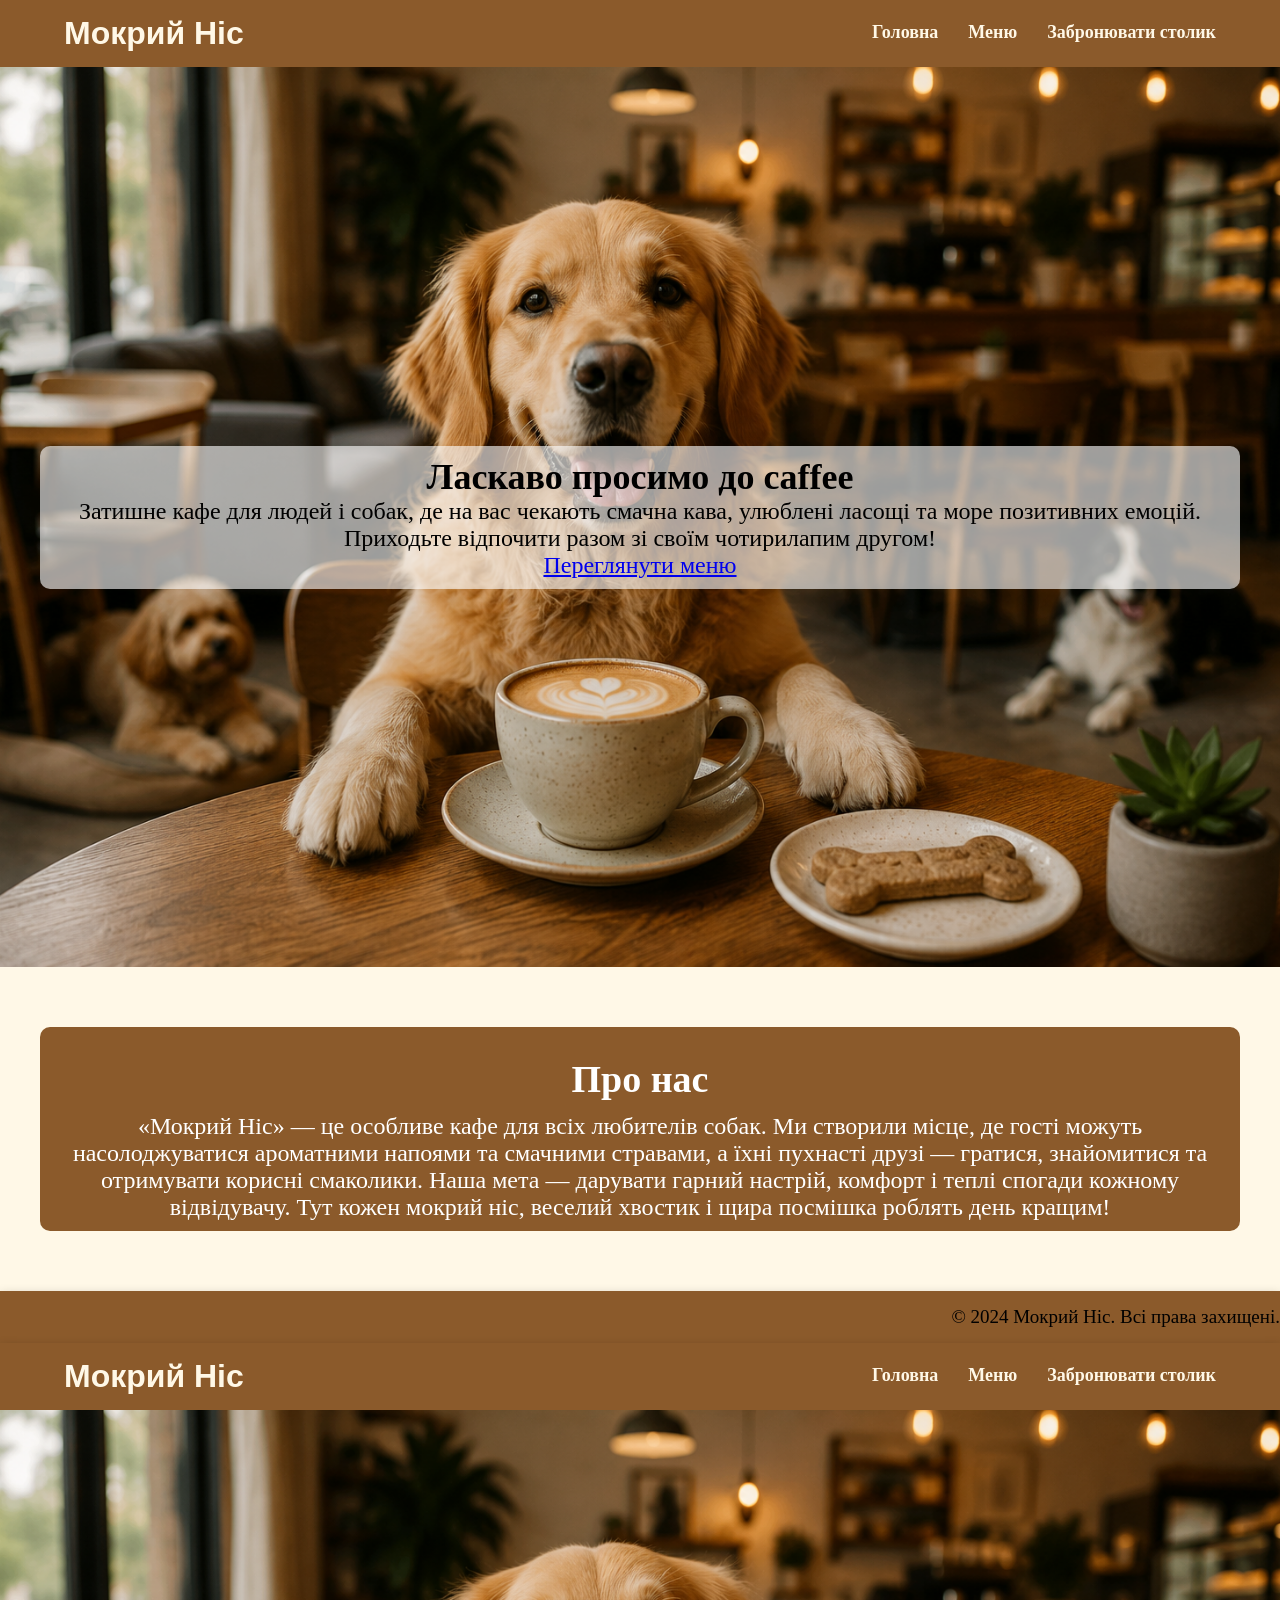
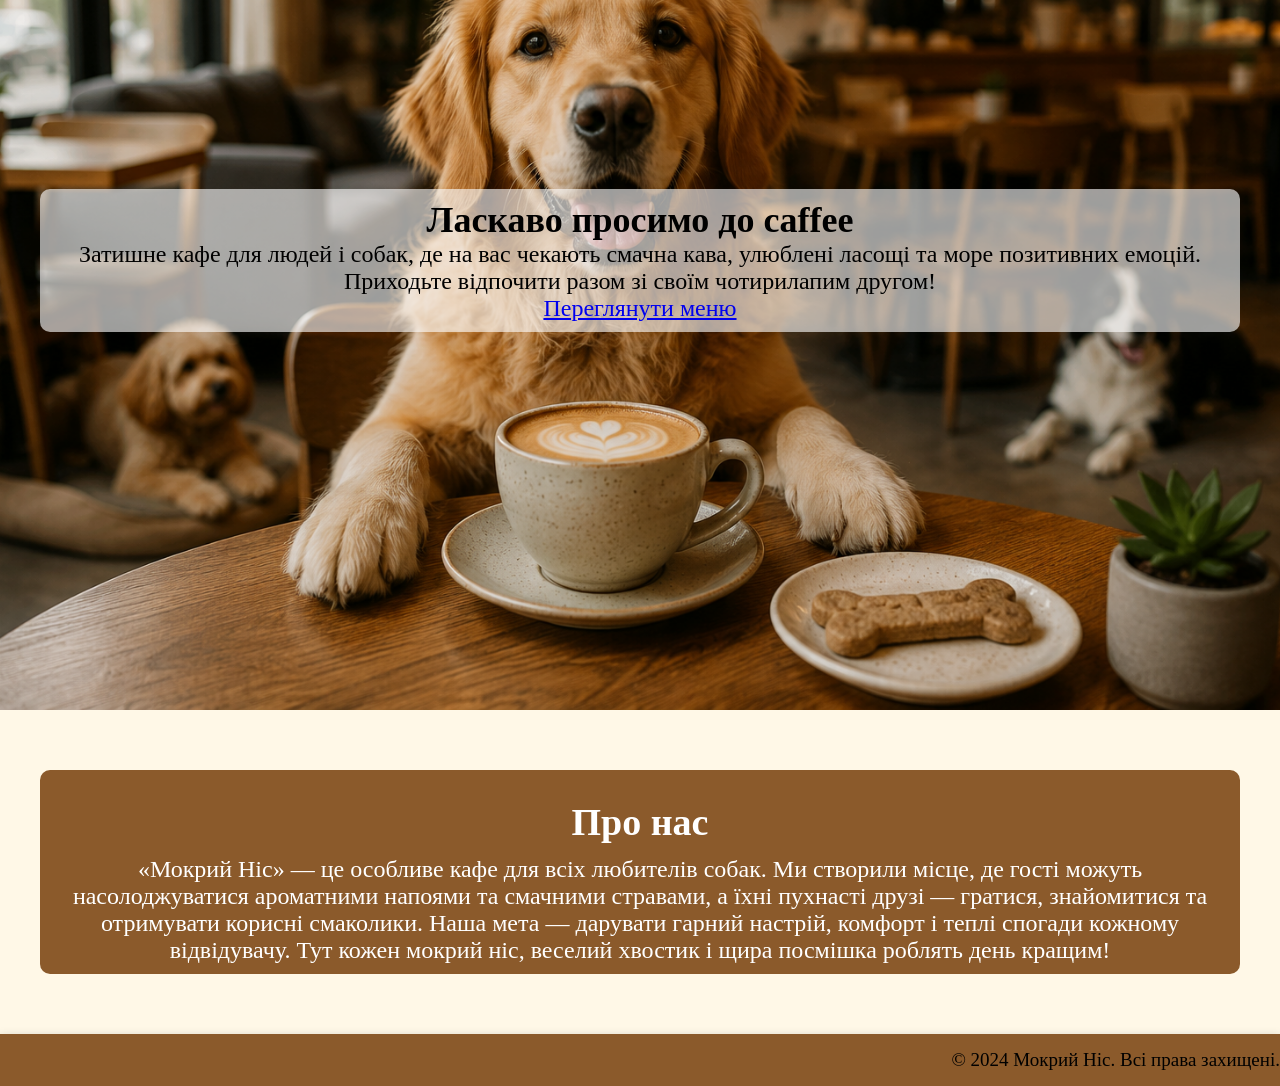
<file: index.html>
<!DOCTYPE html>
<html lang="uk">
<head>
    <meta charset="UTF-8">
    <meta name="viewport" content="width=device-width, initial-scale=1.0">
    <title>caffee | Головна</title>
    <link rel="stylesheet" href="style.css">
</head>

<body>
    <header class="header">
        <div class="containers">

            <div class="logo">
                <h1>Мокрий Ніс  </h1>
            </div>

            <nav class="nav">
                <ul class="nav__list">
                    <li class="nav__item"><a href="index.html" class="nav__link">Головна</a></li>
                    <li class="nav__item"><a href="menu.html" class="nav__link">Меню</a></li>
                    <li class="nav__item"><a href="booking.html" class="nav__link">Забронювати столик</a></li>
                                  </ul>
            </nav>

        </div>
    </header>
    <main>
        <section class="hero">
            <div class="container">
                <h1>Ласкаво просимо до  caffee</h1>
                <p>Затишне кафе для людей і собак, де на вас чекають смачна кава, улюблені ласощі та море позитивних емоцій. Приходьте відпочити разом зі своїм чотирилапим другом!
</p>
                <a href="menu.html" class="btn">Переглянути меню</a>
            </div>
        </section>

        <section class="about">
            <div class="ab">
            <h2>Про нас</h2> <p>«Мокрий Ніс» — це особливе кафе для всіх любителів собак. Ми створили місце, де гості можуть насолоджуватися ароматними напоями та смачними стравами, а їхні пухнасті друзі — гратися, знайомитися та отримувати корисні смаколики. Наша мета — дарувати гарний настрій, комфорт і теплі спогади кожному відвідувачу. Тут кожен мокрий ніс, веселий хвостик і щира посмішка роблять день кращим! </p>
            
            </div>
        </section>

        </main>
<footer>
<p>© 2024 Мокрий Ніс. Всі права захищені.</p>

</footer>
</body>
</html> 
<!DOCTYPE html>
<html lang="uk">
<head>
    <meta charset="UTF-8">
    <meta name="viewport" content="width=device-width, initial-scale=1.0">
    <title>caffee | Головна</title>
    <link rel="stylesheet" href="style.css">
</head>

<body>
    <header class="header">
        <div class="containers">

            <div class="logo">
                <h1>Мокрий Ніс  </h1>
            </div>

            <nav class="nav">
                <ul class="nav__list">
                    <li class="nav__item"><a href="index.html" class="nav__link">Головна</a></li>
                    <li class="nav__item"><a href="menu.html" class="nav__link">Меню</a></li>
                    <li class="nav__item"><a href="booking.html" class="nav__link">Забронювати столик</a></li>
                                  </ul>
            </nav>

        </div>
    </header>
    <main>
        <section class="hero">
            <div class="container">
                <h1>Ласкаво просимо до  caffee</h1>
                <p>Затишне кафе для людей і собак, де на вас чекають смачна кава, улюблені ласощі та море позитивних емоцій. Приходьте відпочити разом зі своїм чотирилапим другом!
</p>
                <a href="menu.html" class="btn">Переглянути меню</a>
            </div>
        </section>

        <section class="about">
            <div class="ab">
            <h2>Про нас</h2> <p>«Мокрий Ніс» — це особливе кафе для всіх любителів собак. Ми створили місце, де гості можуть насолоджуватися ароматними напоями та смачними стравами, а їхні пухнасті друзі — гратися, знайомитися та отримувати корисні смаколики. Наша мета — дарувати гарний настрій, комфорт і теплі спогади кожному відвідувачу. Тут кожен мокрий ніс, веселий хвостик і щира посмішка роблять день кращим! </p>
            
            </div>
        </section>

        </main>
<footer>
<p>© 2024 Мокрий Ніс. Всі права захищені.</p>

</footer>
</body>
</html>
</file>
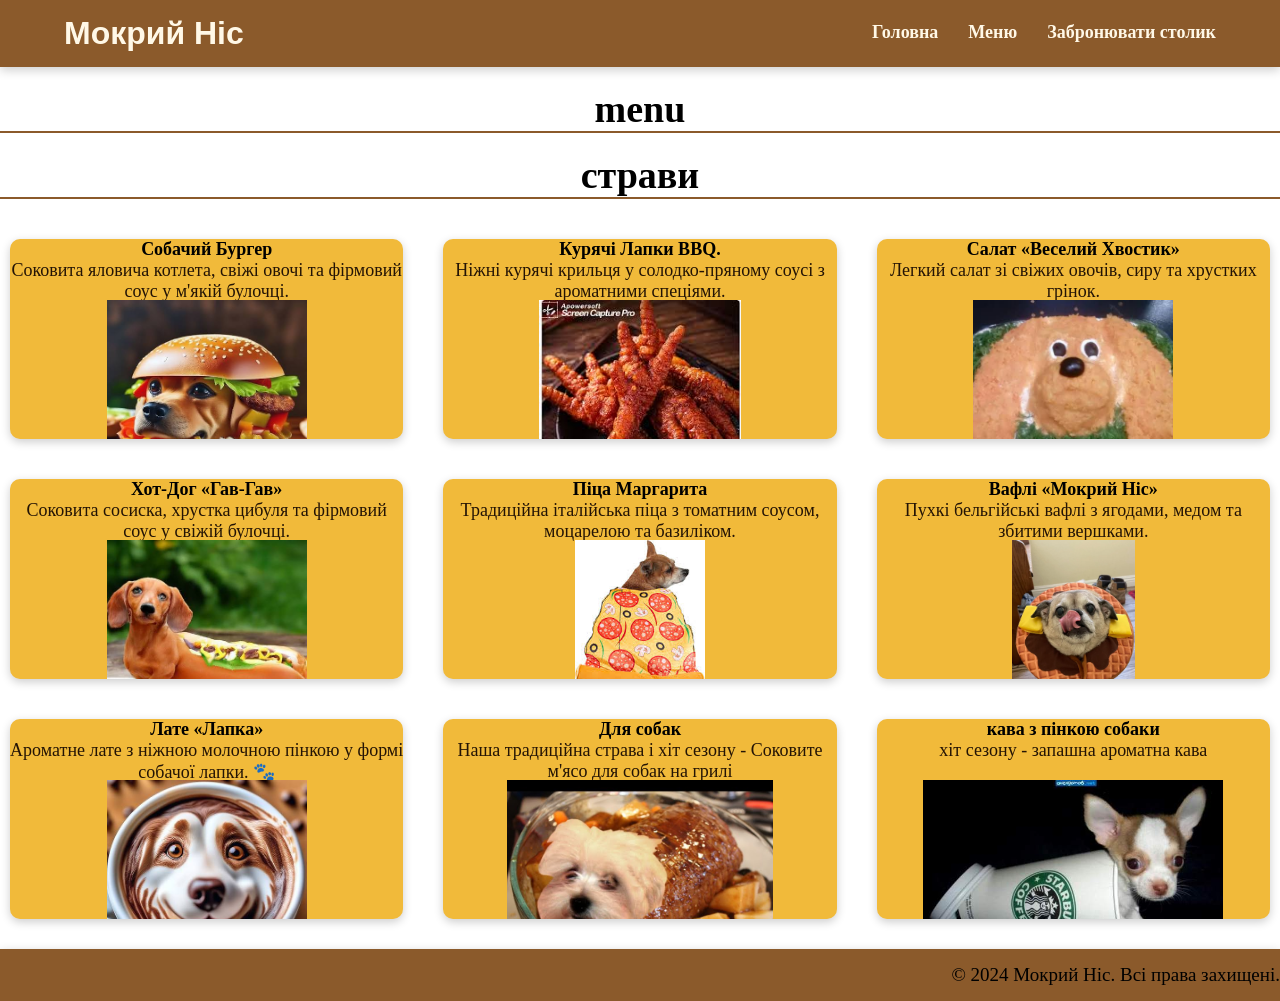
<file: menu.html>
<!DOCTYPE html>
<html lang="uk">
<head>
    <meta charset="UTF-8">
    <meta name="viewport" content="width=device-width, initial-scale=1.0">
    <title>caffee | Головна</title>
    <link rel="stylesheet" href="style.css">
</head>

<body>
    <header class="header">
        <div class="containers">

            <div class="logo">
                <h1>Мокрий Ніс  </h1>
            </div>

            <nav class="nav">
                <ul class="nav__list">
                    <li class="nav__item"><a href="index.html" class="nav__link">Головна</a></li>
                    <li class="nav__item"><a href="menu.html" class="nav__link">Меню</a></li>
                    <li class="nav__item"><a href="booking.html" class="nav__link">Забронювати столик</a></li>
                                  </ul>
            </nav>

        </div>
    </header>
    <main>
 <h2>menu</h2>
<h3>страви</h3>
<div class="menu">


<div class="menu-item">
  <h4>Собачий Бургер</h4>
  <p>Соковита яловича котлета, свіжі овочі та фірмовий соус у м'якій булочці.</p>
  <img src="img/burger.jpg" alt="Собачий Бургер" >
  <span class="price">165 грн</span>
</div>

<div class="menu-item">
  <h4>Курячі Лапки BBQ.</h4>
  <p>Ніжні курячі крильця у солодко-пряному соусі з ароматними спеціями.</p>
   <img src="img/LAPKIKYROCKI.jpg" alt="Курячі Лапки BBQ" >
    <span class="price">145 грн</span>
</div>

<div class="menu-item">
  <h4>Салат «Веселий Хвостик»</h4>
  <p>Легкий салат зі свіжих овочів, сиру та хрустких грінок.</p>
   <img src="img/CALATCOBAKA.jpg" alt="Собачий Бургер" >
  <span class="price">120 грн</span>
</div>


<div class="menu-item">
  <h4>Хот-Дог «Гав-Гав»</h4>
  <p>Соковита сосиска, хрустка цибуля та фірмовий соус у свіжій булочці.</p>
   <img src="img/hotgorgavgav.jpg" alt="Хот-Дог «Гав-Гав»" >
  <span class="price">110 грн</span>
</div>


<div class="menu-item">
  <h4>Піца Маргарита</h4>
  <p>Традиційна італійська піца з томатним соусом, моцарелою та базиліком.</p>
   <img src="img/PIZACCOBAKI.jpg" alt="Піца Маргарита" >
  <span class="price">150 грн</span>
</div>



<div class="menu-item">
  <h4>Вафлі «Мокрий Ніс»</h4>
  <p>Пухкі бельгійські вафлі з ягодами, медом та збитими вершками.</p>
   <img src="img/VAFLICOBAKI.webp" alt="Собачий Бургер" >
  <span class="price">95 грн</span>
</div>

<div class="menu-item">
  <h4>Лате «Лапка»</h4>
  <p>Ароматне лате з ніжною молочною пінкою у формі собачої лапки. 🐾</p>
   <img src="img/LATECOBAKA.jpg" alt="Лате «Лапка»" >
  <span class="price">85 грн</span>


</div>
<div class="menu-item">
  <h4>Для собак</h4>
  <p>Наша традиційна страва і хіт сезону - Соковите м'ясо для собак на грилі</p>
   <img src="img/Cobachatuna.jpg" alt="Собачий Бургер" >
  <span class="price">300 грн</span>
</div>

<div class="menu-item">
  <h4>кава з пінкою собаки</h4>
  <p> хіт сезону - запашна ароматна кава</p>
   <img src="img/kofeccobaki.jpg" alt="Собачий Бургер" >
  <span class="price">300 грн</span>
</div>

</main>
<footer>
<p>© 2024 Мокрий Ніс. Всі права захищені.</p>

</footer>
</body>
</html>
</file>
<file: style.css>
*{ 
margin: 0;
padding: 0;
box-sizing: border-box;
} 
.hero {
    background-image: url("img/hero.png");
    background-size: cover;
    background-position: center;
    height: 100vh;
    display: flex;
    align-items: center;
    justify-content: center;
    color: #000000;
    text-align: center;
}
.container {
    max-width: 1200px;
    margin: 0 auto;
    padding: 10px 20px;
    background-color: rgba(255, 255, 255, 0.61);
    font-size: 24px;
    border-radius: 10px;
}
.header, footer {
    background: #8B5A2B;
    padding: 15px 0;
    box-shadow: 0 3px 10px rgba(0, 0, 0, 0.2);
}

.containers {
    width: 90%;
    max-width: 1200px;
    margin: 0 auto;

    display: flex;
    justify-content: space-between;
    align-items: center;
}

.logo h1 {
    color: #FFF8E7;
    font-size: 32px;
    margin: 0;
    font-family: 'Trebuchet MS', sans-serif;
}

.nav__list {
    display: flex;
    gap: 30px;
    list-style: none;
    margin: 0;
    padding: 0;
}

.nav__link {
    color: #FFF8E7;
    text-decoration: none;
    font-size: 18px;
    font-weight: bold;
    transition: 0.3s;
}

.nav__link:hover {
    color: #FFD166;
}

.nav__link::after {
    content: "";
    display: block;
    width: 0;
    height: 2px;
    background: #FFD166;
    transition: 0.3s;
}

.nav__link:hover::after {
    width: 100%;
}

.about {
    padding: 60px 0;
    background-color: #FFF8E7;
    text-align: center;
}
.ab{
     background: #8B5A2B;
      max-width: 1200px;
    margin: 0 auto;
    padding: 10px 20px;
    color:rgb(255, 255, 255);
    font-size: 24px;
    border-radius: 10px;
}
footer{
    font-size: 19px;
    text-align: end;
}

.menu {
   display: grid;
   grid-template-columns: repeat(3, minmax(300px, 1fr));
   gap: 20px;
   padding: 20px 0;
}

.menu-item {
    background: #f1ba3a;
    border-radius: 10px;
    height: 200px;
    gap: 20px;
    margin: 10px;
    align-items: stretch;
    overflow: hidden;
    box-shadow: 0 3px 10px rgba(0, 0, 0, 0.2);
    transition: transform 0.3s;
    text-align: center;
    font-size: 18px;
}

h2 ,h3{
    font-size: 38px;
    margin-bottom: 10px;
    text-align: center;
    margin-top: 20px;
    border-bottom: 2px solid #8B5A2B;
} 
.menu-item h3 { 
    margin: 10px 0 5px;
    color: #8B5A2B;

} 
.menu-item p {
    height: 40px;
    color: #241405;
    font-size: 18px;
} 

.menu-item span { 
    display: block;
    margin-top: 10px; 
   font-weight: bold;
    color: #fff2e6;
    background: #8B5A2B;
}

.menu-item:hover {
    transform: translateY(-5px);
}
.menu-item img {
    width: 90%;
    height: 100%;
    object-fit: contain;
}
</file>
